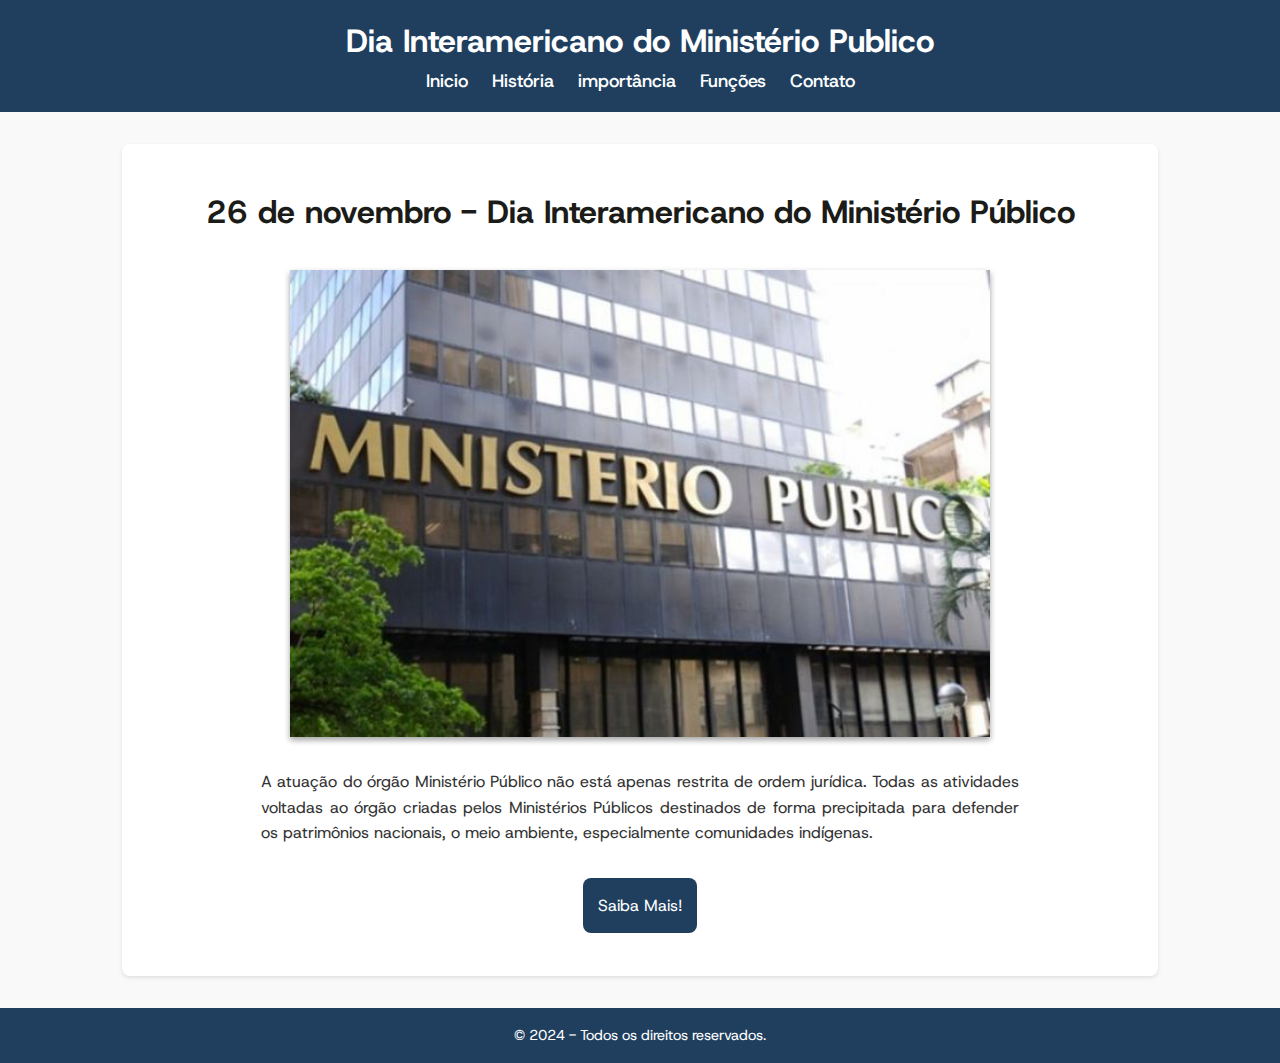
<file: index.html>
<!DOCTYPE html>
<html lang="pt-br">
<head>
    <meta charset="UTF-8">
    <meta name="viewport" content="width=device-width, initial-scale=1.0">
    <title>Dia Interamericano do Ministério Público</title>
    <link rel="stylesheet" href="css/style.css">
    <link rel="shortcut icon" href="assets/favicon.png" type="image/x-icon">
</head>
<body>
    <header>
        <nav>
            <a href="index.html">
                <h1>Dia Interamericano do Ministério Publico</h1>
            </a>
            <ul>
                <li><a href="index.html">Inicio</a></li>
                <li><a href="historia.html">História</a></li>
                <li><a href="importancia.html">importância</a></li>
                <li><a href="funcoes.html">Funções</a></li>
                <li><a href="contato.html">Contato</a></li>
            </ul>
        </nav>
    </header>
    <main class="main-inicio">
        <h1>26 de novembro - Dia Interamericano do Ministério Público</h1>
        <img src="assets/ministerio.jpg" alt="imagem do ministerio">
        <p>A atuação do órgão Ministério Público não está apenas restrita de ordem jurídica. Todas as atividades voltadas ao órgão criadas pelos Ministérios Públicos destinados de forma precipitada para defender os patrimônios nacionais, o meio ambiente, especialmente comunidades indígenas.</p>
        <a href="historia.html">Saiba Mais!</a>
    </main>
    <footer>
        <p>&copy; 2024 - Todos os direitos reservados.</p>
    </footer>
</body>
</html>
</file>
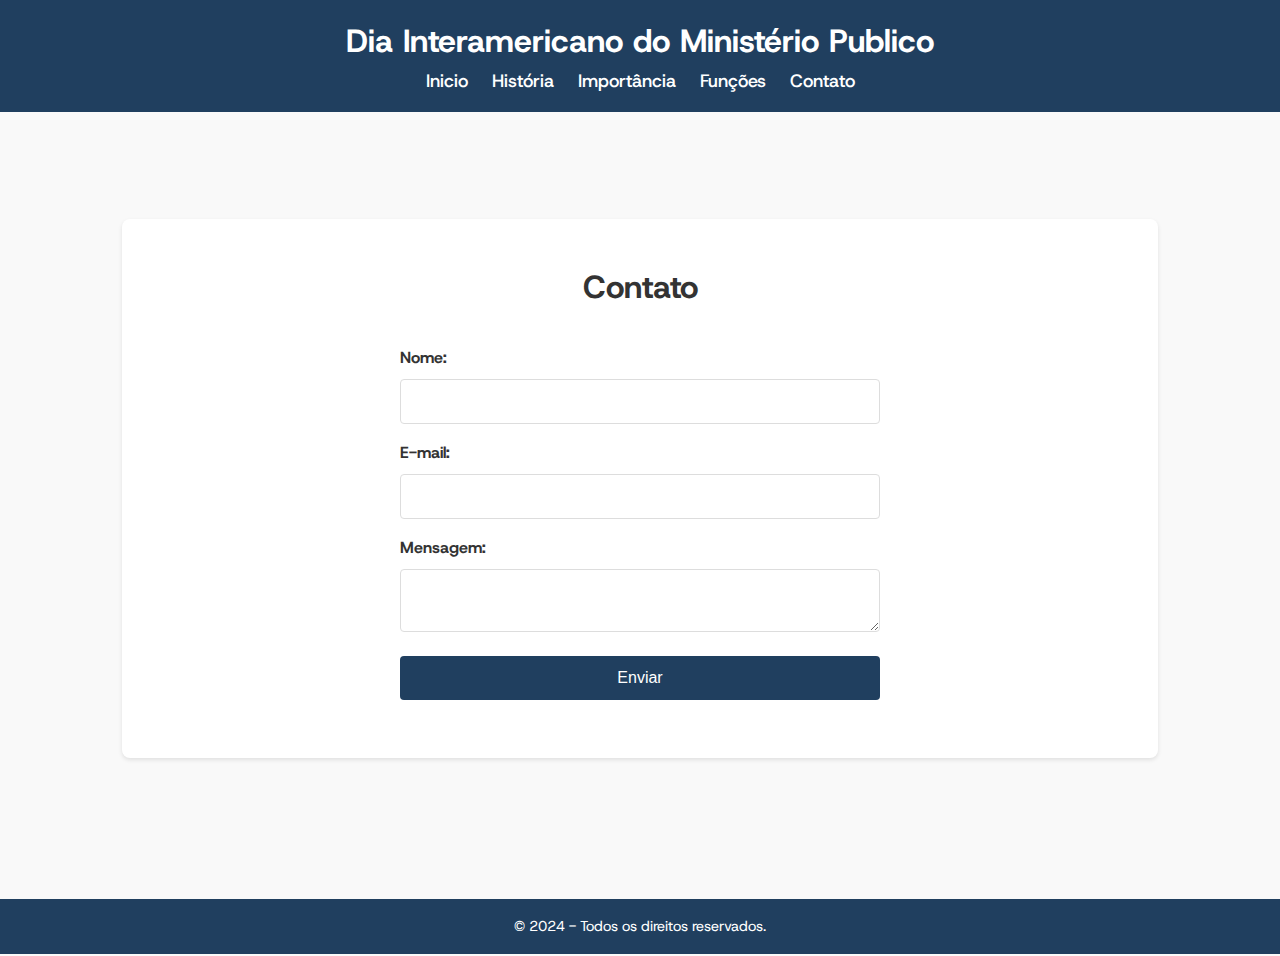
<file: contato.html>
<!DOCTYPE html>
<html lang="pt-br">
<head>
    <meta charset="UTF-8">
    <meta name="viewport" content="width=device-width, initial-scale=1.0">
    <title>Contato</title>
    <link rel="stylesheet" href="/css/style.css">
    <link rel="shortcut icon" href="assets/favicon.png" type="image/x-icon">
</head>
<body>
    <header>
        <nav>
            <a href="index.html">
                <h1>Dia Interamericano do Ministério Publico</h1>
            </a>
            <ul>
                <li><a href="index.html">Inicio</a></li>
                <li><a href="historia.html">História</a></li>
                <li><a href="importancia.html">Importância</a></li>
                <li><a href="funcoes.html">Funções</a></li>
                <li><a href="contato.html">Contato</a></li>
            </ul>
        </nav>
    </header>
    <main class="main-contato">
        <h1>Contato</h1>
        <form>
            <label for="nome">Nome:</label>
            <input type="text" id="nome" name="nome" required>
            <br>
            <label for="email">E-mail:</label>
            <input type="email" id="email" name="email" required>
            <br>
            <label for="mensagem">Mensagem:</label>
            <textarea id="mensagem" name="mensagem" required></textarea>
            <br>
            <button type="submit">Enviar</button>
        </form>
    </main>
    <footer>
        <p>&copy; 2024 - Todos os direitos reservados.</p>
    </footer>
</body>
</html>
</file>
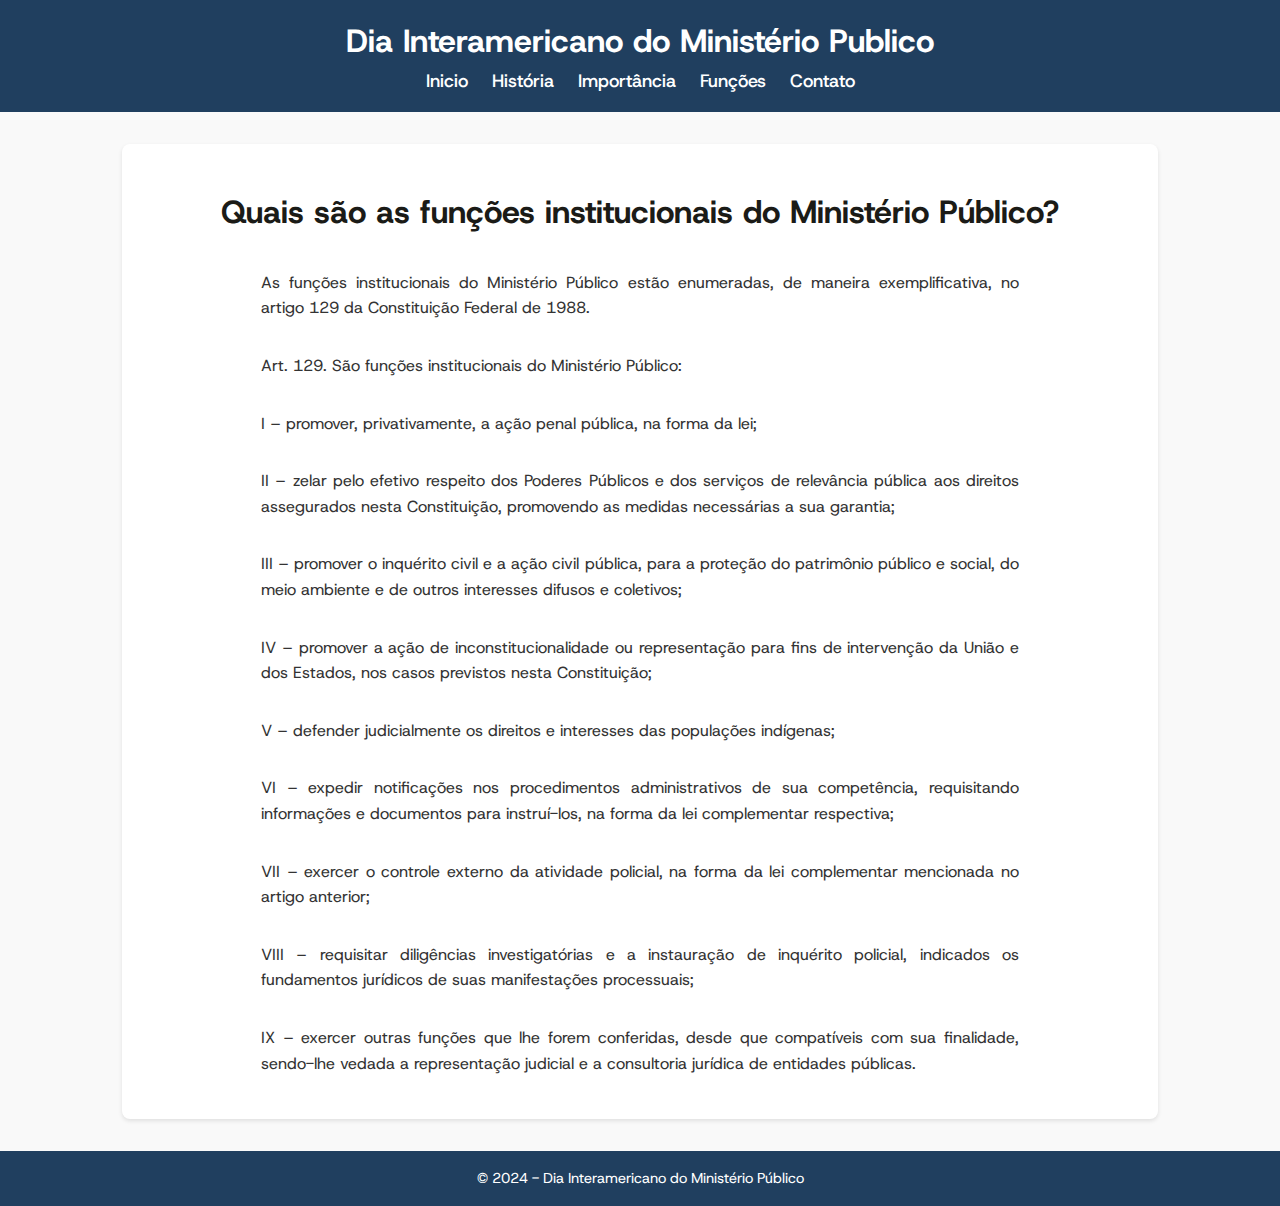
<file: funcoes.html>
<!DOCTYPE html>
<html lang="pt-BR">
<head>
    <meta charset="UTF-8">
    <meta name="viewport" content="width=device-width, initial-scale=1.0">
    <title>Funções</title>
    <link rel="stylesheet" href="css/style.css">
    <link rel="shortcut icon" href="assets/favicon.png" type="image/x-icon">
</head>
<body>
    <header>
        <nav>
            <a href="index.html">
                <h1>Dia Interamericano do Ministério Publico</h1>
            </a>
            <ul>
                <li><a href="index.html">Inicio</a></li>
                <li><a href="historia.html">História</a></li>
                <li><a href="importancia.html">Importância</a></li>
                <li><a href="funcoes.html">Funções</a></li>
                <li><a href="contato.html">Contato</a></li>
            </ul>
        </nav>
    </header>
    <main class="main-funcoes">
        <h1>Quais são as funções institucionais do Ministério Público?</h1>

        <p>As funções institucionais do Ministério Público estão enumeradas, de maneira exemplificativa, no artigo 129 da Constituição Federal de 1988.</p>

        <p>Art. 129. São funções institucionais do Ministério Público:</p>
            
        <p>I – promover, privativamente, a ação penal pública, na forma da lei;</p>
            
        <p>II – zelar pelo efetivo respeito dos Poderes Públicos e dos serviços de relevância pública aos direitos assegurados nesta Constituição, promovendo as medidas necessárias a sua garantia;</p>
            
        <p>III – promover o inquérito civil e a ação civil pública, para a proteção do patrimônio público e social, do meio ambiente e de outros interesses difusos e coletivos;</p>
            
        <p>IV – promover a ação de inconstitucionalidade ou representação para fins de intervenção da União e dos Estados, nos casos previstos nesta Constituição;</p>
            
        <p>V – defender judicialmente os direitos e interesses das populações indígenas;</p>
            
        <p>VI – expedir notificações nos procedimentos administrativos de sua competência, requisitando informações e documentos para instruí-los, na forma da lei complementar respectiva;</p>
            
        <p>VII – exercer o controle externo da atividade policial, na forma da lei complementar mencionada no artigo anterior;</p>
            
        <p>VIII – requisitar diligências investigatórias e a instauração de inquérito policial, indicados os fundamentos jurídicos de suas manifestações processuais;</p>
            
        <p>IX – exercer outras funções que lhe forem conferidas, desde que compatíveis com sua finalidade, sendo-lhe vedada a representação judicial e a consultoria jurídica de entidades públicas.</p>
        
    </main>
    <footer class="bg-dark text-white text-center py-3 mt-5">
        <p>&copy; 2024 - Dia Interamericano do Ministério Público</p>
    </footer>
</body>
</html>
</file>
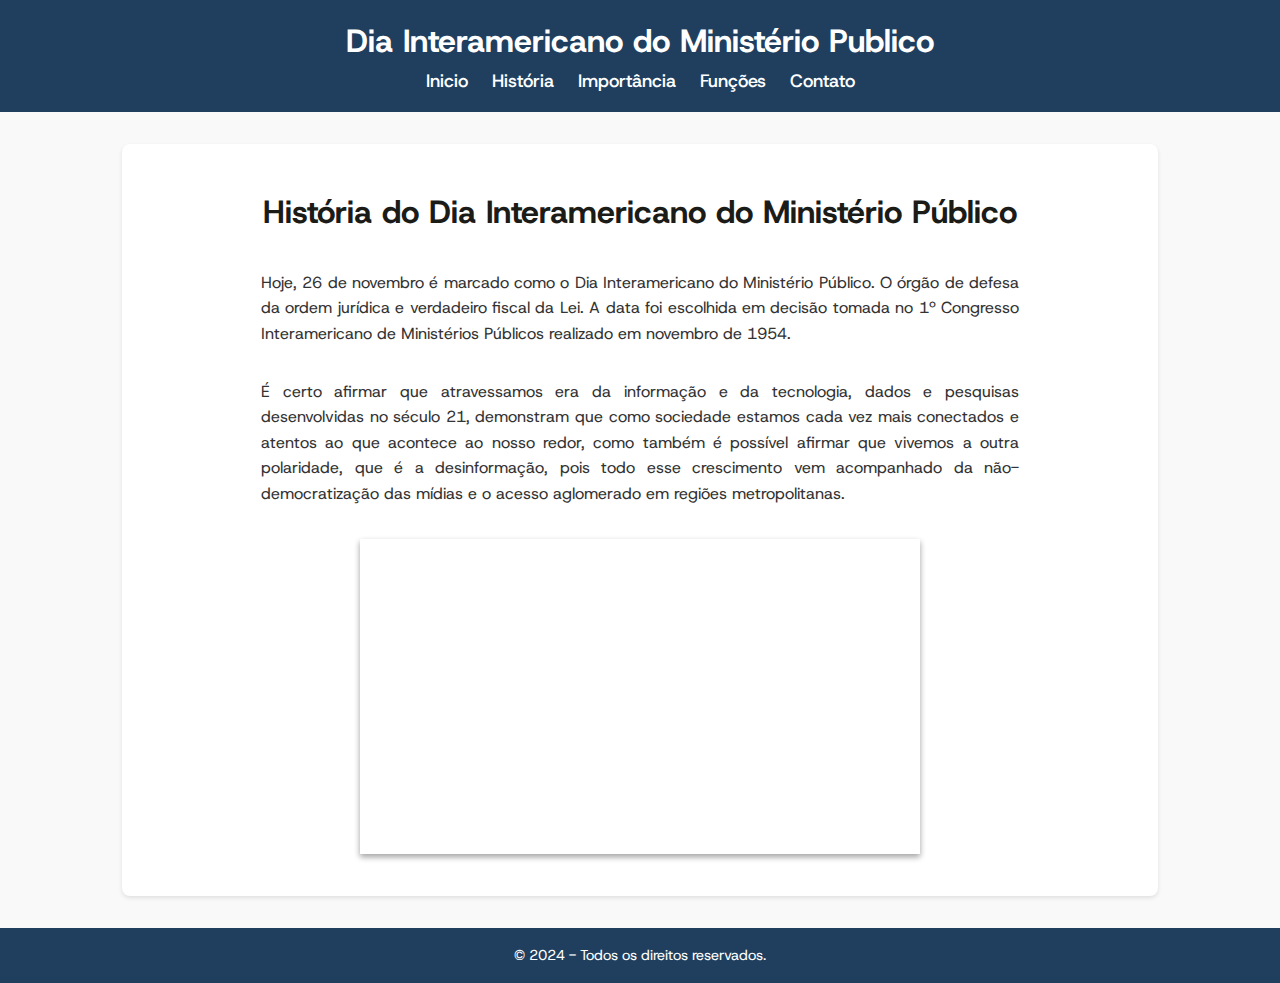
<file: historia.html>
<!DOCTYPE html>
<html lang="pt-br">
<head>
    <meta charset="UTF-8">
    <meta name="viewport" content="width=device-width, initial-scale=1.0">
    <title>História</title>
    <link rel="stylesheet" href="css/style.css">
    <link rel="shortcut icon" href="assets/favicon.png" type="image/x-icon">
</head>
<body>
    <header>
        <nav>
            <a href="index.html">
                <h1>Dia Interamericano do Ministério Publico</h1>
            </a>
            <ul>
                <li><a href="index.html">Inicio</a></li>
                <li><a href="historia.html">História</a></li>
                <li><a href="importancia.html">Importância</a></li>
                <li><a href="funcoes.html">Funções</a></li>
                <li><a href="contato.html">Contato</a></li>
            </ul>
        </nav>
    </header>
    <main class="main-historia">
        <h1>História do Dia Interamericano do Ministério Público</h1>

        <p>Hoje, 26 de novembro é marcado como o Dia Interamericano do Ministério Público. O órgão de defesa da ordem jurídica e verdadeiro fiscal da Lei. A data foi escolhida em decisão tomada no 1º Congresso Interamericano de Ministérios Públicos realizado em novembro de 1954.</p>

        <p>É certo afirmar que atravessamos era da informação e da tecnologia, dados e pesquisas desenvolvidas no século 21, demonstram que como sociedade estamos cada vez mais conectados e atentos ao que acontece ao nosso redor, como também é possível afirmar que vivemos a outra polaridade, que é a desinformação, pois todo esse crescimento vem acompanhado da não-democratização das mídias e o acesso aglomerado em regiões metropolitanas.</p>

        <iframe width="560" height="315" src="https://www.youtube.com/embed/mUuoS1D9kLk?si=jBOrsjka1Dq-Zzqc" title="YouTube video player" frameborder="0" allow="accelerometer; autoplay; clipboard-write; encrypted-media; gyroscope; picture-in-picture; web-share" referrerpolicy="strict-origin-when-cross-origin" allowfullscreen
        style="box-shadow: rgba(0, 0, 0, 0.16) 0px 3px 6px, rgba(0, 0, 0, 0.23) 0px 3px 6px;"></iframe>

    </main>
    <footer>
        <p>&copy; 2024 - Todos os direitos reservados.</p>
    </footer>
</body>
</html>
</file>
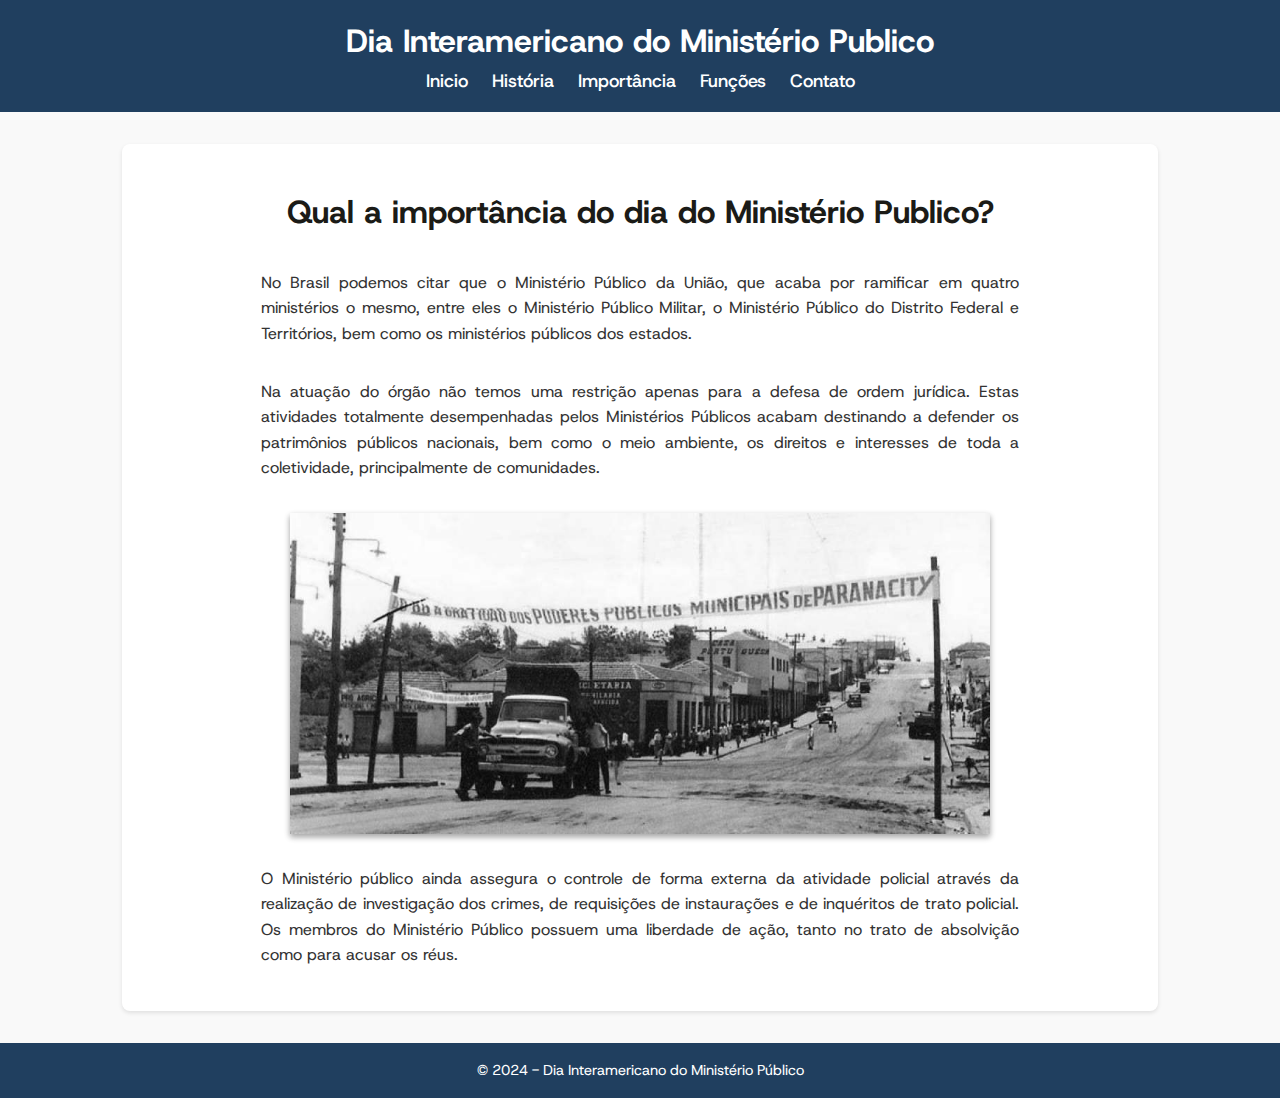
<file: importancia.html>
<!DOCTYPE html>
<html lang="pt-BR">
<head>
    <meta charset="UTF-8">
    <meta name="viewport" content="width=device-width, initial-scale=1.0">
    <title>História</title>
    <link rel="stylesheet" href="css/style.css">
    <link rel="shortcut icon" href="assets/favicon.png" type="image/x-icon">
</head>
<body>
    <header>
        <nav>
            <a href="index.html">
                <h1>Dia Interamericano do Ministério Publico</h1>
            </a>
            <ul>
                <li><a href="index.html">Inicio</a></li>
                <li><a href="historia.html">História</a></li>
                <li><a href="importancia.html">Importância</a></li>
                <li><a href="funcoes.html">Funções</a></li>
                <li><a href="contato.html">Contato</a></li>
            </ul>
        </nav>
    </header>
    <main class="main-importancia">
        <h1>Qual a importância do dia do Ministério Publico?</h1>

        <p>No Brasil podemos citar que o Ministério Público da União, que acaba por ramificar em quatro ministérios o mesmo, entre eles o Ministério Público Militar, o Ministério Público do Distrito Federal e Territórios, bem como os ministérios públicos dos estados.</p>

        <p>Na atuação do órgão não temos uma restrição apenas para a defesa de ordem jurídica. Estas atividades totalmente desempenhadas pelos Ministérios Públicos acabam destinando a defender os patrimônios públicos nacionais, bem como o meio ambiente, os direitos e interesses de toda a coletividade, principalmente de comunidades.</p>

        <img src="assets/importancia-ministerio.jpg" alt="imagem antiga sobre direitos">

        <p>O Ministério público ainda assegura o controle de forma externa da atividade policial através da realização de investigação dos crimes, de requisições de instaurações e de inquéritos de trato policial. Os membros do Ministério Público possuem uma liberdade de ação, tanto no trato de absolvição como para acusar os réus.</p>
    </main>

    <footer>
        <p>&copy; 2024 - Dia Interamericano do Ministério Público</p>
    </footer>
</body>
</html>
</file>
<file: css/style.css>
@import url('https://fonts.googleapis.com/css2?family=Host+Grotesk:ital,wght@0,300..800;1,300..800&display=swap');

/* Reset básico */
body, h1, p, ul, li, a, form, input, textarea, button {
    margin: 0;
    padding: 0;
    box-sizing: border-box;
}

/* Estilização geral */
body {
    font-family: 'Host Grotesk';
    line-height: 1.6;
    background-color: #f9f9f9;
    color: #333;
    padding: 0;
    margin: 0;
}

header {
    background-color: #203f5f;
    color: #fff;
    padding: 1rem 0;
}

header nav ul {
    list-style: none;
    display: flex;
    justify-content: center;
    gap: 1.5rem;
}

header nav ul li a {
    color: #fff;
    text-decoration: none;
    font-weight:500;
    transition: color 0.3s;
    font-size: 18px;
}

header nav h1{
    font-size: 32px;
    justify-content: center;
    align-items: center;
    color: #fff;
}

header nav a{
    display: flex;
    justify-content: center;
    text-decoration: none;
}

main {
    display: flex;
    justify-content: center;
    max-width: 950px;
    margin: 2rem auto;
    padding: 2.67rem;
    background: #fff;
    border-radius: 8px;
    box-shadow: 0 2px 4px rgba(0, 0, 0, 0.1);
}

.main-inicio, .main-historia, .main-importancia, .main-contato{
    display: flex;
    flex-direction: column;
    align-items: center;
    justify-content: center;
    gap: 2rem;
}

.main-inicio h1, .main-historia h1, .main-importancia h1, .main-funcoes h1{
    font-size: 2rem;
    color:#1b1b17;
    margin-bottom: 0;
    text-align: center;
}

.main-inicio img, .main-importancia img{
    width: 700px;
    box-shadow: rgba(0, 0, 0, 0.16) 0px 3px 6px, rgba(0, 0, 0, 0.23) 0px 3px 6px;
}

.main-inicio p, .main-historia p, .main-importancia p, .main-funcoes p{
    text-align: justify;
    padding-left: 6rem;
    padding-right: 6rem;
}

.main-inicio a{
    color: white;
    border-radius: 8px;
    background-color: #203f5f;
    padding: 15px;
    text-decoration: none;
}

.main-inicio a:hover{
    padding-left: 20px;
    padding-right: 20px;
    font-size: 18px;
    transition: all 0.4s;
}

.main-funcoes{
    display: flex;
    flex-direction: column;
    justify-content: center;
    gap: 2rem;
}

.main-contato{
    margin-top: 6.69rem;
    margin-bottom: 8.8rem;
}

/* Botão e formulário */
form label {
    display: flex;
    margin-bottom: 0.5rem;
    font-weight: bold;
}

form input, form textarea, form button {
    width: 30rem;
    padding: 0.8rem;
    margin-bottom: 1rem;
    border: 1px solid #ddd;
    border-radius: 4px;
    font-size: 1rem;
}

form button {
    background-color: #203f5f;
    color: #fff;
    border: none;
    cursor: pointer;
    transition: background-color 0.3s;
}

form button:hover {
    background-color: #1b1b17;
    color: #ffffff;
}

/* Rodapé */
footer {
    display: flex;
    justify-content: center;
    background-color: #203f5f;
    color: #fff;
    text-align: center;
    padding: 1rem 0;
    margin-top: 2rem;
    font-size: 0.9rem;
}

footer p{
    margin-bottom: 0;
}
</file>
